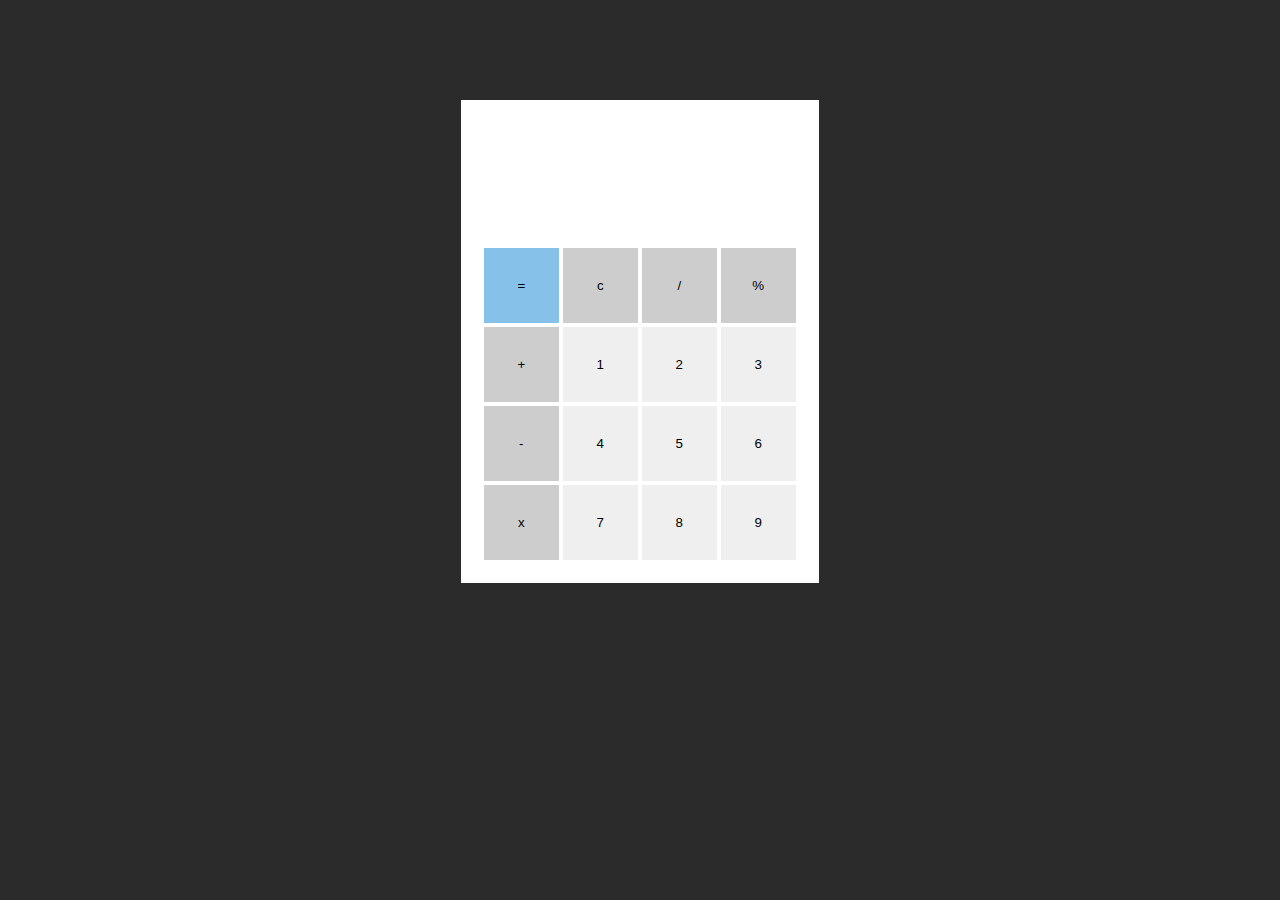
<file: calculator/index.html>
<html lang="en">

<head>
    <meta charset="UTF-8">
    <meta name="viewport" content="width=device-width, initial-scale=1.0">
    <link rel="stylesheet" href="style.css">
    <title>Home</title>
</head>

<body>
    <div class="cal-wrap">
        <input type="text" id="edu" class="cal-display">
        <input type="text" id="eds" class="cal-display-sol">
        <table class="cal-table">
            <tr>
                <td><input type="button" value="=" onclick="sol()" class="cal-button cal-sol"></td>
                <td><input type="button" value="c" onclick="clr()" class="cal-button  cal-function"></td>
                <td><input type="button" value="/" onclick="dis('/')" class="cal-button cal-function"></td>
                <td><input type="button" value="%" onclick="dis('%')" class="cal-button cal-function"></td>

            </tr>

            <tr>
                <td><input type="button" value="+" onclick="dis('+')" class="cal-button cal-function"></td>
                <td><input type="button" value="1" onclick="dis('1')" class="cal-button"></td>
                <td><input type="button" value="2" onclick="dis('2')" class="cal-button"></td>
                <td><input type="button" value="3" onclick="dis('3')" class="cal-button"></td>
            </tr>

            <tr>
                <td><input type="button" value="-" onclick="dis('-')" class="cal-button cal-function"></td>
                <td><input type="button" value="4" onclick="dis('4')" class="cal-button"></td>
                <td><input type="button" value="5" onclick="dis('5')" class="cal-button"></td>
                <td><input type="button" value="6" onclick="dis('6')" class="cal-button"></td>
            </tr>

            <tr>
                <td><input type="button" value="x" onclick="dis('x')" class="cal-button cal-function"></td>
                <td><input type="button" value="7" onclick="dis('7')" class="cal-button"></td>
                <td><input type="button" value="8" onclick="dis('8')" class="cal-button"></td>
                <td><input type="button" value="9" onclick="dis('9')" class="cal-button"></td>
            </tr>



        </table>

    </div>
    <script src="script.js"></script>

</body>

</html>
</file>
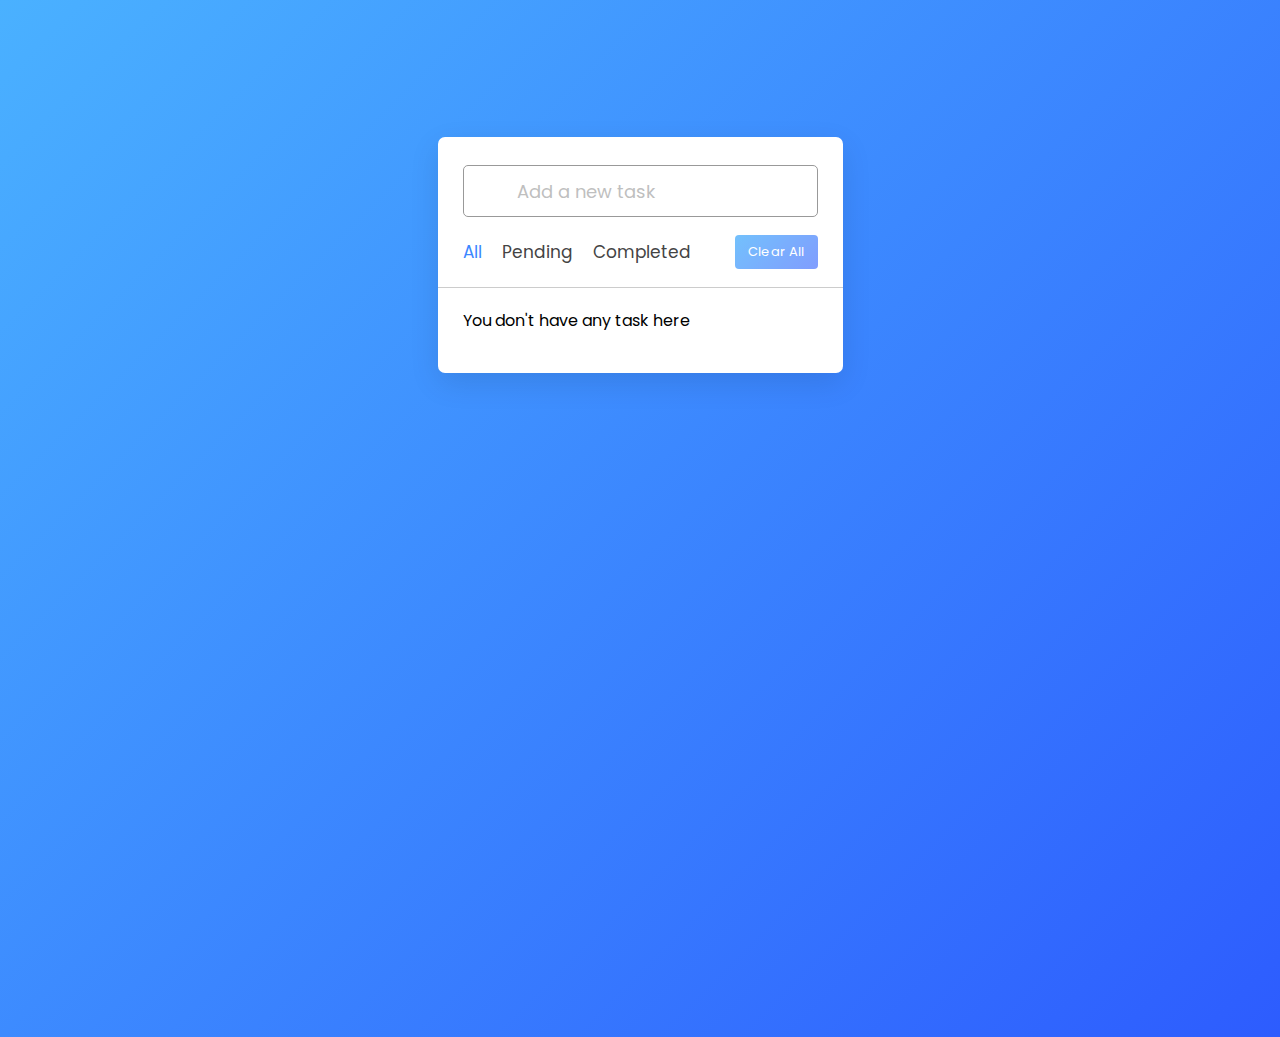
<file: TODO/index.html>
<!DOCTYPE html>
<html lang="en">
<head>
    <meta charset="UTF-8">
    <meta http-equiv="X-UA-Compatible" content="IE=edge">
    <meta name="viewport" content="width=device-width, initial-scale=1.0">
    <title>Document</title>
    <link rel="stylesheet" href="style.css">
    <link rel="stylesheet" href="https://unicons.iconscout.com/release/v4.0.0/css/line.css">
    <link rel="preconnect" href="https://fonts.googleapis.com">
	<link rel="preconnect" href="https://fonts.gstatic.com" crossorigin>
</head>
<body>
    <div class="wrapper">
        <div class="task-input">
            <input type="text" placeholder="Add a new task">
        </div>
        <div class="controls">
            <div class="filters">
                <span class="active" id="all">All</span>
                <span id="pending">Pending</span>
                <span id="completed">Completed</span>
            </div>
            <button class="clear-btn">Clear All</button>
        </div>
        <ul class="task-box"></ul>
    </div>
    <script src="script.js"></script>
</body>
</html>
</file>
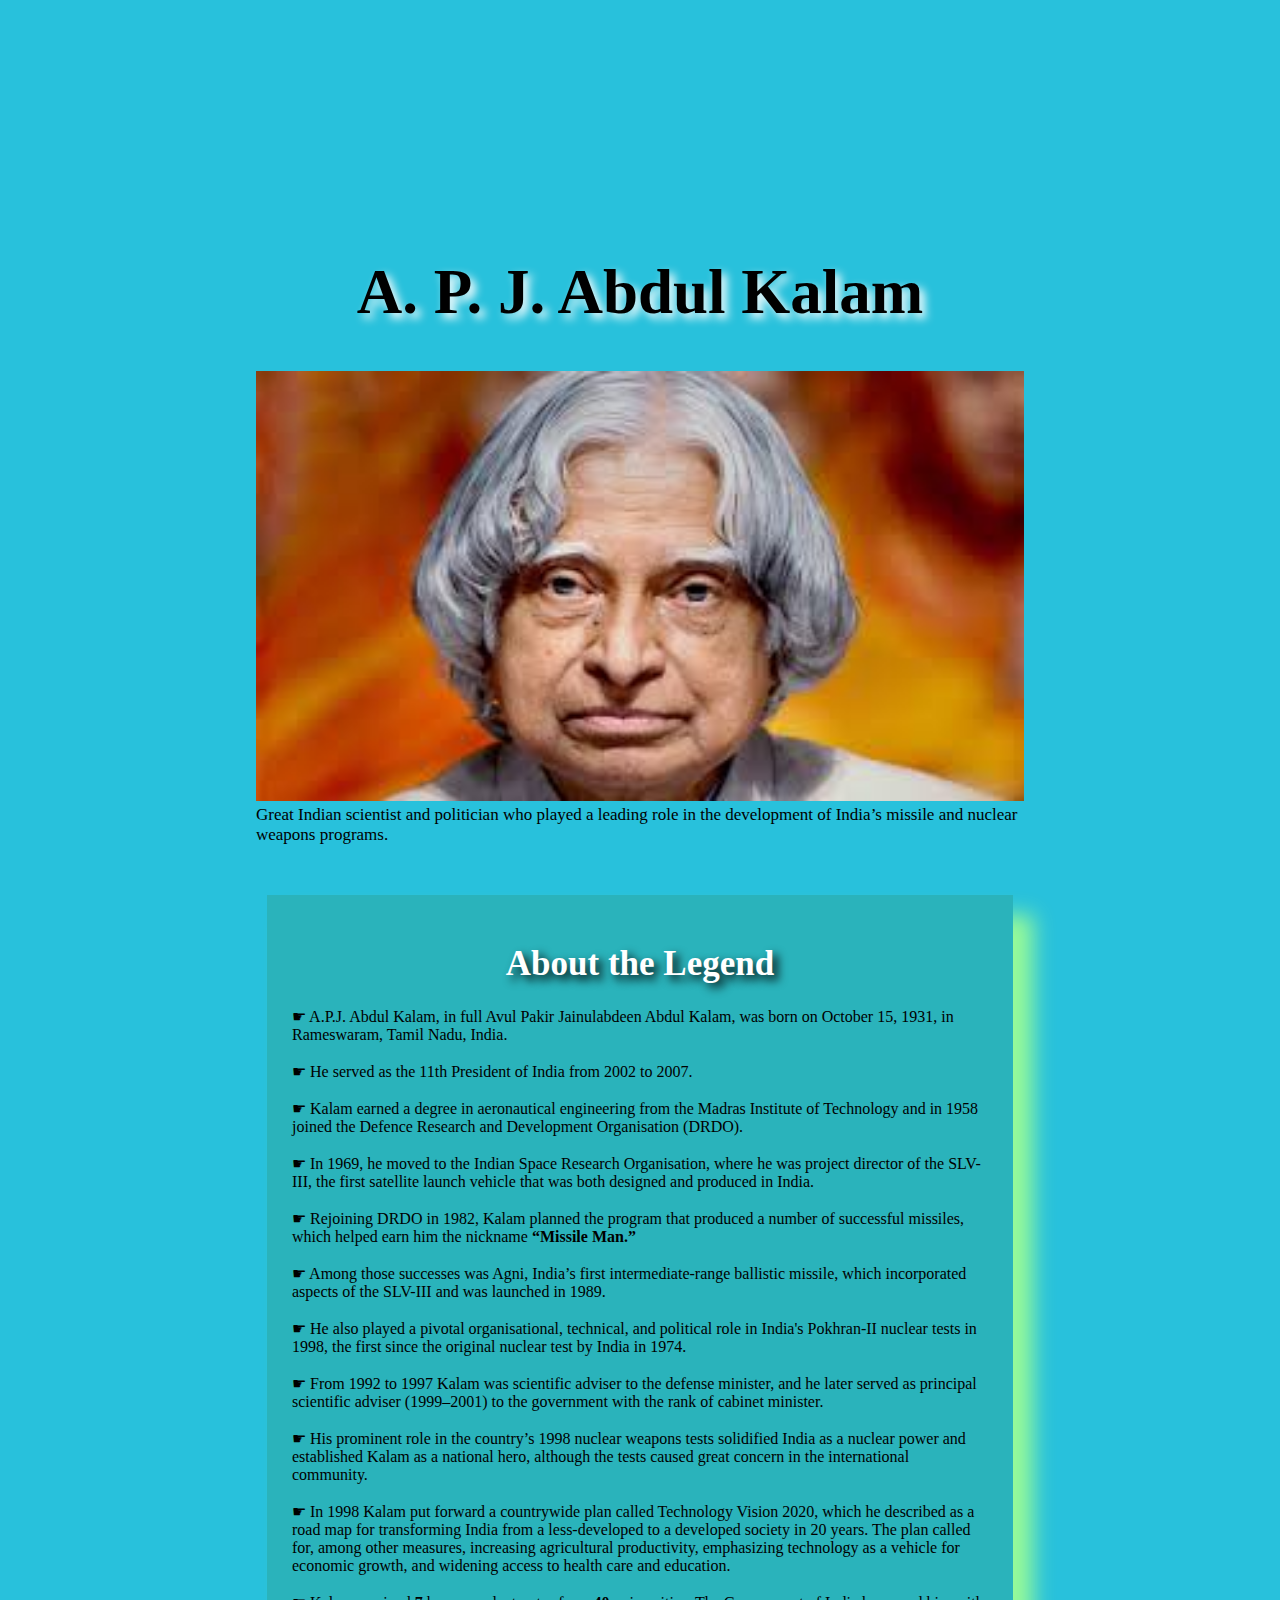
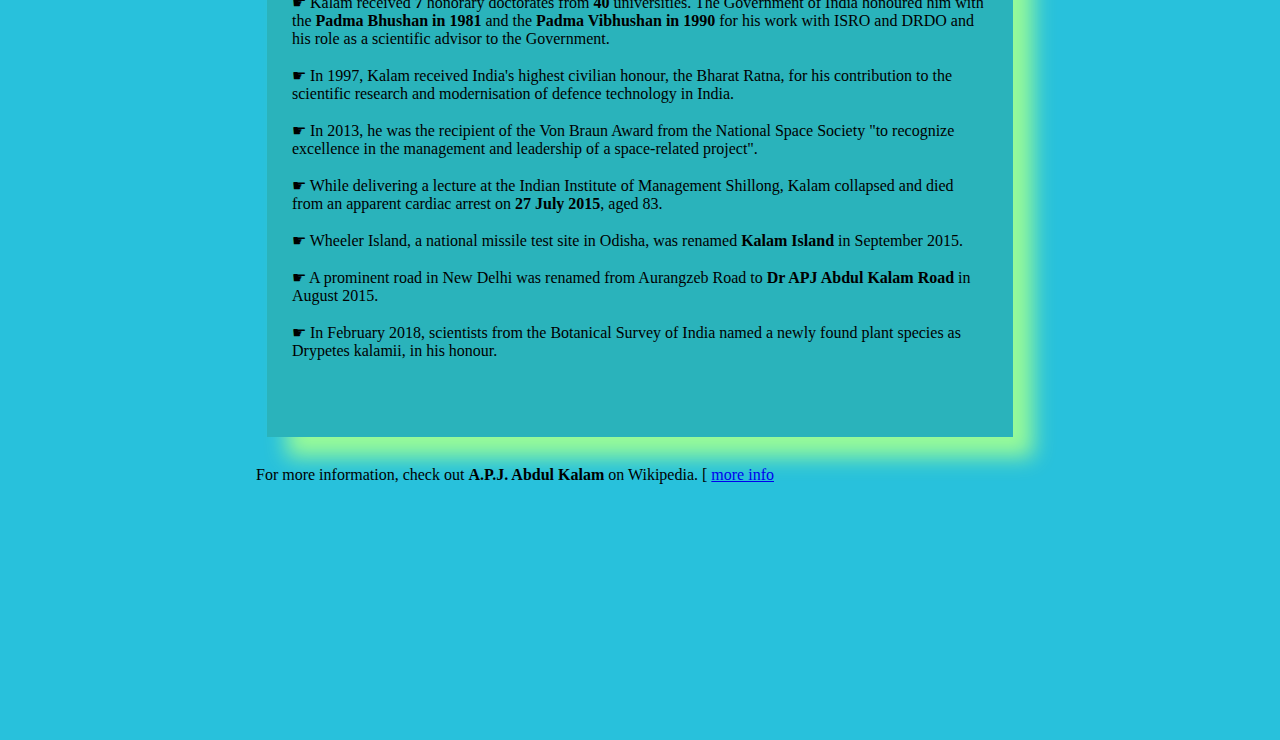
<file: Tribute/index.html>
<!DOCTYPE html>
<html lang="en">

<head>
	<style>
		body {
			background-color: #28c1dc;
			margin: 20%;
		}

	
		#title {
			text-align: center;
			text-shadow: 5px 5px 10px white;
			font-size: 7vh;
		}
		img {
			display: inline-block;
			width: 100%;
		}
		#caption {
			font-size: 17px;
			font-family: Gill Sans;
			color: black;
		}

		div#tribute-data {
			background-color: rgb(46, 139, 87, 0.25);
			box-shadow: 20px 20px 20px #98FB98;
			font-family: Georgia;
			padding: 25px 25px;
			margin: 11px;
			margin-top: 50px;
		}

		h1.title-APJ {
			font-size: 35px;
			color: white;
			text-align: center;
			text-shadow: 5px 5px 10px black;
		}

		#tribute-link {
			text-decoration: none;
			color: black;
		}
	</style>
</head>

<body>
	<main id="main">
		<h1 id="title">
			A. P. J. Abdul Kalam
		</h1>

		<div id="img">

			<img src="apj (1).jpg" id="image"
				alt="Error Loading Image">
			<small id="caption">
				Great Indian scientist and
				politician who played a leading
				role in the development of India’s
				missile and nuclear weapons
				programs.
			</small>
		</div>

		<div id="tribute-data">

			<h1 class="title-APJ">
				About the Legend
			</h1>

			

<p>
				☛ A.P.J. Abdul Kalam, in full
				Avul Pakir Jainulabdeen Abdul Kalam,
				was born on October 15, 1931, in
				Rameswaram, Tamil Nadu, India.<br><br>
				☛ He served as the 11th President
				of India from 2002 to 2007.<br><br>
				☛ Kalam earned a degree in
				aeronautical engineering from the
				Madras Institute of Technology and in
				1958 joined the Defence Research and
				Development Organisation (DRDO).<br><br>
				☛ In 1969, he moved to the Indian
				Space Research Organisation, where he
				was project director of the SLV-III, the
				first satellite launch vehicle that was
				both designed and produced in India.
				<br><br> ☛ Rejoining DRDO in 1982,
				Kalam planned the program that produced
				a number of successful missiles, which
				helped earn him the nickname <strong>
				“Missile Man.”</strong>
				<br><br> ☛ Among those successes
				was Agni, India’s first intermediate-range
				ballistic missile, which incorporated
				aspects of the SLV-III and was launched
				in 1989.
				<br><br> ☛ He also played a
				pivotal organisational, technical,
				and political role in India's Pokhran-II
				nuclear tests in 1998, the first since
				the original nuclear test by India in 1974.
				<br><br> ☛ From 1992 to 1997 Kalam
				was scientific adviser to the defense
				minister, and he later served as principal
				scientific adviser (1999–2001) to the
				government with the rank of cabinet minister.
				<br><br> ☛ His prominent role in
				the country’s 1998 nuclear weapons tests
				solidified India as a nuclear power and
				established Kalam as a national hero,
				although the tests caused great concern
				in the international community.
				<br><br> ☛ In 1998 Kalam put
				forward a countrywide plan called
				Technology Vision 2020, which he described
				as a road map for transforming India from
				a less-developed to a developed society
				in 20 years. The plan called for, among
				other measures, increasing agricultural
				productivity, emphasizing technology as
				a vehicle for economic growth, and
				widening access to health care and
				education.
				<br><br> ☛ Kalam received <b>7</b>
				honorary doctorates from <b>40</b>
				universities. The Government of India
				honoured him with the <b>Padma Bhushan
				in 1981</b> and the <b>Padma Vibhushan
				in 1990</b> for his work with ISRO and
				DRDO and his role as a scientific advisor
				to the Government.
				<br><br> ☛ In 1997, Kalam received
				India's highest civilian honour, the
				Bharat Ratna, for his contribution to
				the scientific research and modernisation
				of defence technology in India.
				<br><br> ☛ In 2013, he was the
				recipient of the Von Braun Award from
				the National Space Society "to recognize
				excellence in the management and leadership
				of a space-related project".
				<br><br> ☛ While delivering a
				lecture at the Indian Institute of
				Management Shillong, Kalam collapsed and
				died from an apparent cardiac arrest on
				<b>27 July 2015</b>, aged 83.
				<br><br> ☛ Wheeler Island, a
				national missile test site in Odisha, was
				renamed <b>Kalam Island</b> in September
				2015.
				<br><br> ☛ A prominent road in
				New Delhi was renamed from Aurangzeb
				Road to <b>Dr APJ Abdul Kalam Road</b>
				in August 2015.
				<br><br> ☛ In February 2018,
				scientists from the Botanical Survey
				of India named a newly found plant
				species as Drypetes kalamii, in his
				honour.
				<br><br><br>
			</p>


		</div>
		<br>
		 For more information,
		check out
			<b>A.P.J. Abdul Kalam</b> on Wikipedia. [
		<a href="https://en.wikipedia.org/wiki/A._P._J._Abdul_Kalam">more info</a>
	</main>
</body>

</html>
</file>
<file: calculator/style.css>
body{
    margin: 0px;
    background-color: #2b2b2b;
}

.cal-wrap{
    width: 318.4px;
    margin: 100px auto;
    padding: 20px;
    background-color: white;
}

.cal-function{
    background-color: #cdcdcd;
}

.cal-button{
    height: 75px;
    width: 75px;
    border: 0px;
}

.cal-button:hover{
    background-color: grey;
}

.cal-display{
    height: 75px;
    width: 100%;
    border: 0px;
    text-align: right;
    font-size: 25px;
    font-weight: 400;
    color: grey;
}

.cal-display-sol{
    height: 50px;
    width: 100%;
    border: 0px;
    text-align: right;
    font-size: 40px;
    font-weight: 400;
}

.cal-sol{
    background-color: #85c1e8;
}

.cal-sol:hover{
    background-color: #1fa7ff;
}
</file>
<file: TODO/style.css>
@import url('https://fonts.googleapis.com/css2?family=Poppins:wght@400;500;600;700&display=swap');
*{
  margin: 0;
  padding: 0;
  box-sizing: border-box;
  font-family: 'Poppins', sans-serif;
}
body{
  width: 100%;
  height: 100vh;
  overflow: hidden;
  background: linear-gradient(135deg, #4AB1FF, #2D5CFE);
}
::selection{
  color: #fff;
  background: #3C87FF;
}
.wrapper{
  max-width: 405px;
  padding: 28px 0 30px;
  margin: 137px auto;
  background: #fff;
  border-radius: 7px;
  box-shadow: 0 10px 30px rgba(0,0,0,0.1);
}
.task-input{
  height: 52px;
  padding: 0 25px;
  position: relative;
}
.task-input img{
  top: 50%;
  position: absolute;
  transform: translate(17px, -50%);
}
.task-input input{
  height: 100%;
  width: 100%;
  outline: none;
  font-size: 18px;
  border-radius: 5px;
  padding: 0 20px 0 53px;
  border: 1px solid #999;
}
.task-input input:focus,
.task-input input.active{
  padding-left: 52px;
  border: 2px solid #3C87FF;
}
.task-input input::placeholder{
  color: #bfbfbf;
}
.controls, li{
  display: flex;
  align-items: center;
  justify-content: space-between;
}
.controls{
  padding: 18px 25px;
  border-bottom: 1px solid #ccc;
}
.filters span{
  margin: 0 8px;
  font-size: 17px;
  color: #444444;
  cursor: pointer;
}
.filters span:first-child{
  margin-left: 0;
}
.filters span.active{
  color: #3C87FF;
}
.controls .clear-btn{
  border: none;
  opacity: 0.6;
  outline: none;
  color: #fff;
  cursor: pointer;
  font-size: 13px;
  padding: 7px 13px;
  border-radius: 4px;
  letter-spacing: 0.3px;
  pointer-events: none;
  transition: transform 0.25s ease;
  background: linear-gradient(135deg, #1798fb 0%, #2D5CFE 100%);
}
.clear-btn.active{
  opacity: 0.9;
  pointer-events: auto;
}
.clear-btn:active{
  transform: scale(0.93);
}
.task-box{
  margin-top: 20px;
  margin-right: 5px;
  padding: 0 20px 10px 25px;
}
.task-box.overflow{
  overflow-y: auto;
  max-height: 300px;
}
.task-box::-webkit-scrollbar{
  width: 5px;
}
.task-box::-webkit-scrollbar-track{
  background: #f1f1f1;
  border-radius: 25px;
}
.task-box::-webkit-scrollbar-thumb{
  background: #e6e6e6;
  border-radius: 25px;
}
.task-box .task{
  list-style: none;
  font-size: 17px;
  margin-bottom: 18px;
  padding-bottom: 16px;
  align-items: flex-start;
  border-bottom: 1px solid #ccc;
}
.task-box .task:last-child{
  margin-bottom: 0;
  border-bottom: 0;
  padding-bottom: 0;
}
.task-box .task label{
  display: flex;
  align-items: flex-start;
}
.task label input{
  margin-top: 7px;
  accent-color: #3C87FF;
}
.task label p{
  user-select: none;
  margin-left: 12px;
  word-wrap: break-word;
}
.task label p.checked{
  text-decoration: line-through;
}
.task-box .settings{
  position: relative;
}
.settings :where(i, li){
  cursor: pointer;
}
.settings .task-menu{
  z-index: 10;
  right: -5px;
  bottom: -65px;
  padding: 5px 0;
  background: #fff;
  position: absolute;
  border-radius: 4px;
  transform: scale(0);
  transform-origin: top right;
  box-shadow: 0 0 6px rgba(0,0,0,0.15);
  transition: transform 0.2s ease;
}
.task-box .task:last-child .task-menu{
  bottom: 0;
  transform-origin: bottom right;
}
.task-box .task:first-child .task-menu{
  bottom: -65px;
  transform-origin: top right;
}
.task-menu.show{
  transform: scale(1);
}
.task-menu li{
  height: 25px;
  font-size: 16px;
  margin-bottom: 2px;
  padding: 17px 15px;
  cursor: pointer;
  justify-content: flex-start;
}
.task-menu li:last-child{
  margin-bottom: 0;
}
.settings li:hover{
  background: #f5f5f5;
}
.settings li i{
  padding-right: 8px;
}

@media (max-width: 400px) {
  body{
    padding: 0 10px;
  }
  .wrapper {
    padding: 20px 0;
  }
  .filters span{
    margin: 0 5px;
  }
  .task-input{
    padding: 0 20px;
  }
  .controls{
    padding: 18px 20px;
  }
  .task-box{
    margin-top: 20px;
    margin-right: 5px;
    padding: 0 15px 10px 20px;
  }
  .task label input{
    margin-top: 4px;
  }
}
</file>
